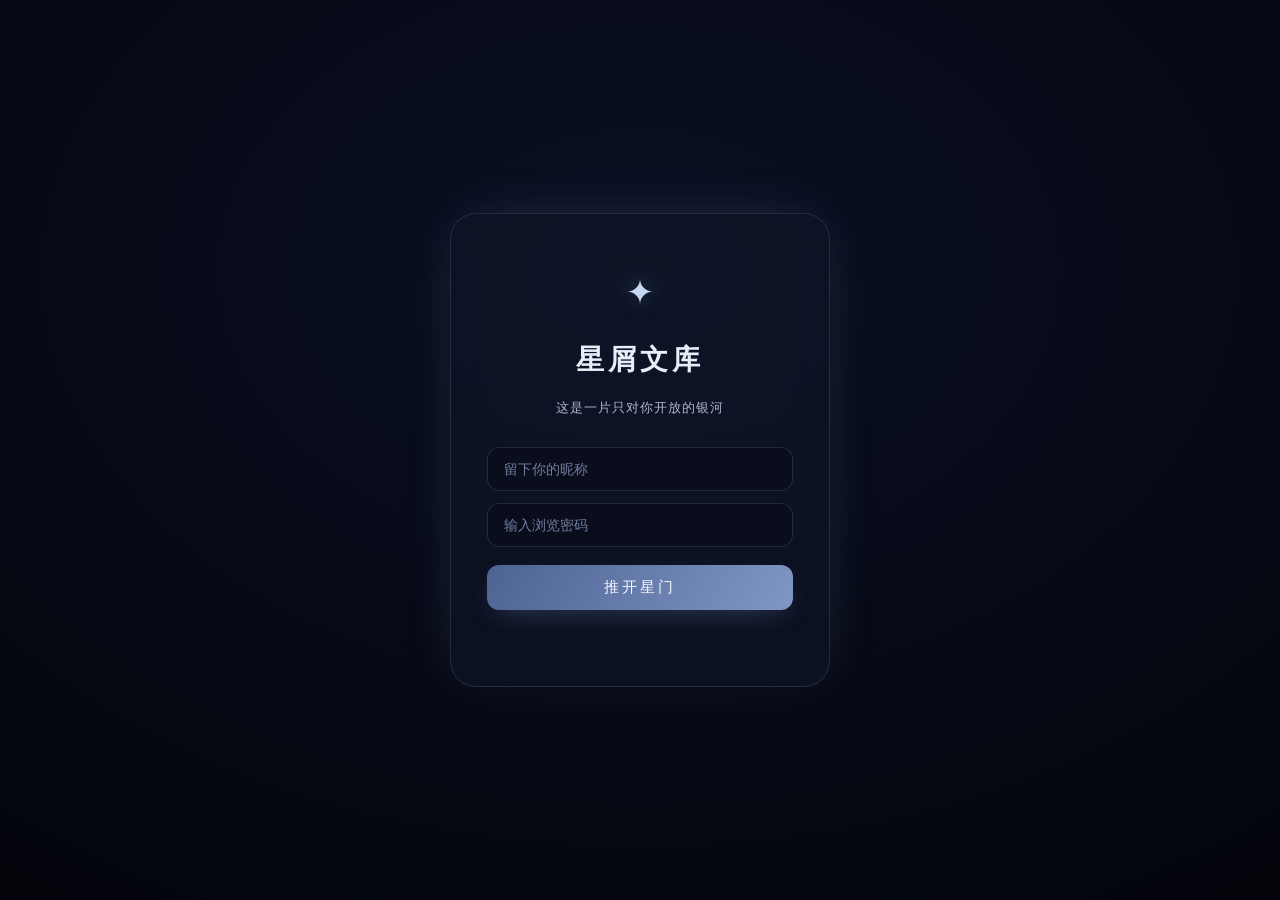
<file: index.html>
<!DOCTYPE html>
<html lang="zh-CN">
<head>
  <meta charset="UTF-8" />
  <meta name="viewport" content="width=device-width, initial-scale=1.0" />
  <title>星屑文库 · 你的同人文银河</title>
  <meta name="description" content="一个温柔的、属于你自己的同人文收藏地。" />
  <link rel="preconnect" href="https://fonts.googleapis.com" />
  <link rel="stylesheet" href="assets/style.css" />
</head>
<body>
  <!-- 星空背景 -->
  <canvas id="starfield"></canvas>
  <div class="nebula"></div>

  <!-- 密码门 -->
  <div id="gate" class="gate">
    <div class="gate-card">
      <div class="gate-mark">✦</div>
      <h1 class="gate-title">星屑文库</h1>
      <p class="gate-sub">这是一片只对你开放的银河</p>
      <form id="gate-form" autocomplete="off">
        <input id="nick" class="gate-input" type="text" placeholder="留下你的昵称" maxlength="20" />
        <input id="pwd" class="gate-input" type="password" placeholder="输入浏览密码" />
        <button id="gate-enter" class="gate-btn" type="submit">推开星门</button>
        <p id="gate-hint" class="gate-hint"></p>
      </form>
    </div>
  </div>

  <!-- 主界面 -->
  <div id="app" class="app hidden">
    <header class="topbar">
      <div class="brand" data-go="home">
        <span class="brand-mark">✦</span>
        <span class="brand-name">星屑文库</span>
      </div>
      <nav class="nav">
        <a data-go="home">全部</a>
        <a data-go="series">合集</a>
        <a data-go="add">添加文章</a>
      </nav>
      <div class="who">
        <span id="nick-display" class="nick"></span>
        <button id="logout" class="logout" title="退出">✕</button>
      </div>
    </header>

    <main id="view" class="view"></main>

    <footer class="foot">
      <span>星屑文库 · 由 <span id="owner-name"></span> 收藏于一片温柔的银河</span>
    </footer>
  </div>

  <script src="assets/starfield.js"></script>
  <script src="assets/app.js"></script>
</body>
</html>
</file>
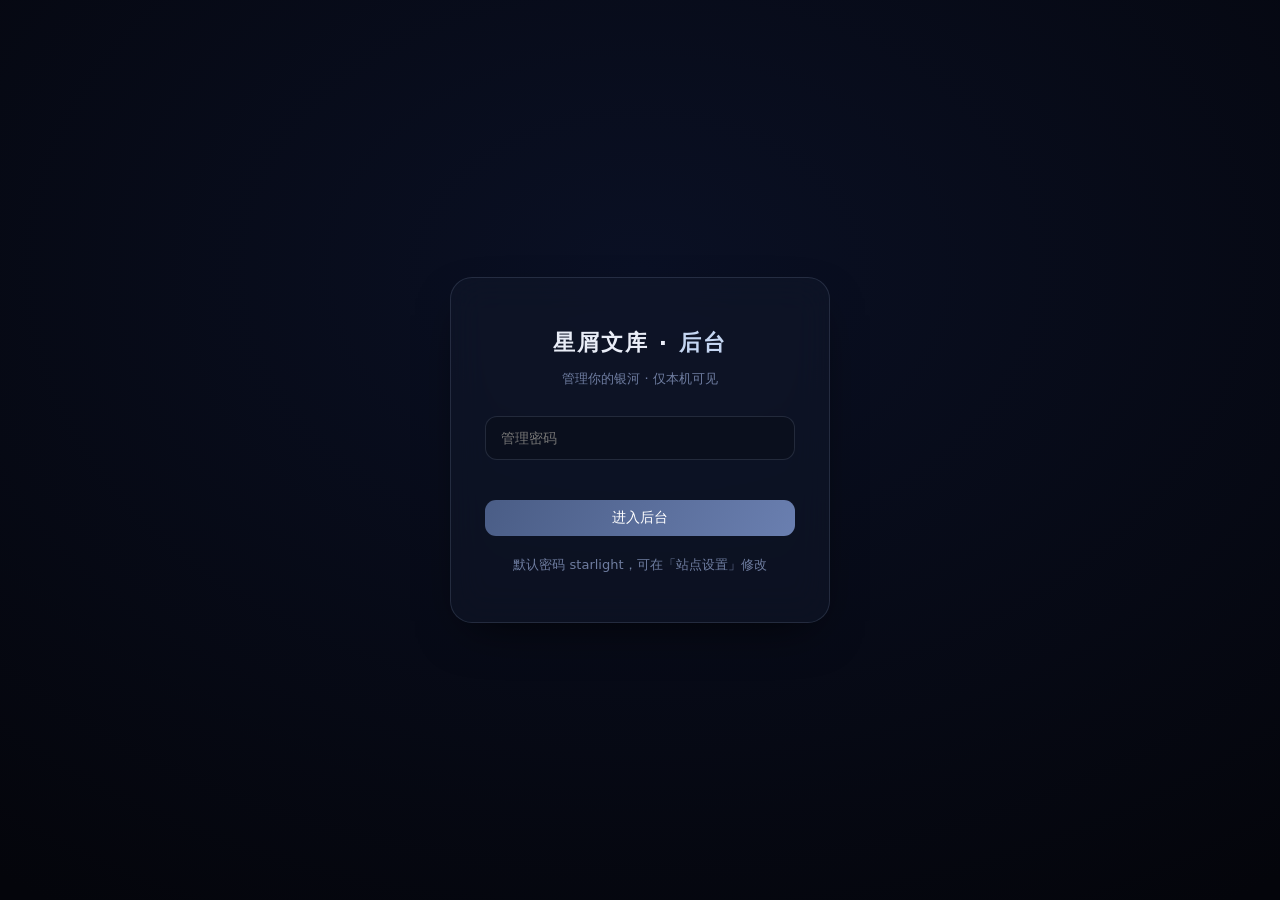
<file: admin.html>
<!DOCTYPE html>
<html lang="zh-CN">
<head>
<meta charset="UTF-8" />
<meta name="viewport" content="width=device-width, initial-scale=1.0" />
<title>星屑文库 · 管理后台</title>
<style>
:root{
  --bg:#05060c; --bg-soft:#0a0e1a; --ink:#e9edf7; --ink-soft:#aab6d2; --ink-faint:#6f7da0;
  --blue:#9fb4d8; --blue-bright:#c5d6f2; --blue-deep:#5d73a0;
  --line:rgba(159,180,216,.16); --glass:rgba(18,24,42,.55); --glass-2:rgba(28,36,60,.5);
  --glow:rgba(150,180,230,.35); --radius:16px; --shadow:0 18px 50px -20px rgba(0,0,0,.8);
  --ok:#7fd6a0; --warn:#e8c07d; --danger:#e88b8b;
  --font:"PingFang SC","Hiragino Sans GB","Microsoft YaHei",-apple-system,system-ui,sans-serif;
}
*{box-sizing:border-box;margin:0;padding:0}
html,body{height:100%}
body{
  font-family:var(--font);
  background:radial-gradient(120% 120% at 50% -10%,#0b1124 0%,var(--bg) 55%);
  color:var(--ink);min-height:100vh;line-height:1.7;-webkit-font-smoothing:antialiased;overflow-x:hidden;
}
.nebula{position:fixed;inset:0;z-index:0;pointer-events:none;
  background:
    radial-gradient(40% 50% at 20% 15%,rgba(99,130,200,.18),transparent 70%),
    radial-gradient(45% 45% at 85% 80%,rgba(140,120,200,.14),transparent 70%),
    radial-gradient(35% 40% at 60% 40%,rgba(90,160,200,.10),transparent 70%);
  filter:blur(8px)}
canvas#stars{position:fixed;inset:0;z-index:0;pointer-events:none}
.hidden{display:none!important}
button{font-family:inherit;cursor:pointer}
input,textarea,select{font-family:inherit}

/* ---------- 登录门 ---------- */
.gate{position:fixed;inset:0;z-index:50;display:flex;align-items:center;justify-content:center;
  background:radial-gradient(120% 120% at 50% 30%,#0a1024 0%,#04050b 70%);backdrop-filter:blur(4px)}
.gate-card{width:min(90vw,380px);text-align:center;padding:46px 34px;border-radius:22px;
  background:var(--glass);border:1px solid var(--line);box-shadow:var(--shadow);backdrop-filter:blur(18px)}
.gate-card h1{font-size:22px;font-weight:600;letter-spacing:2px;margin-bottom:6px}
.gate-card .sub{color:var(--ink-faint);font-size:13px;margin-bottom:26px}
.gate-card input{width:100%;padding:13px 15px;margin-bottom:14px;border-radius:12px;
  background:rgba(10,14,26,.6);border:1px solid var(--line);color:var(--ink);font-size:14px;outline:none;transition:.2s}
.gate-card input:focus{border-color:var(--blue-deep);box-shadow:0 0 0 3px rgba(93,115,160,.18)}
.hint{min-height:18px;font-size:12px;color:var(--warn);margin-bottom:8px}

/* ---------- 布局 ---------- */
.app{position:relative;z-index:2;display:grid;grid-template-columns:220px 1fr;min-height:100vh}
.side{padding:26px 18px;border-right:1px solid var(--line);background:rgba(8,11,20,.4);backdrop-filter:blur(10px);
  position:sticky;top:0;height:100vh;display:flex;flex-direction:column}
.brand{font-size:18px;font-weight:600;letter-spacing:2px;margin-bottom:4px}
.brand span{color:var(--blue-bright)}
.brand-sub{font-size:11px;color:var(--ink-faint);margin-bottom:28px;letter-spacing:1px}
.nav{display:flex;flex-direction:column;gap:4px;flex:1}
.nav a{display:flex;align-items:center;gap:10px;padding:11px 14px;border-radius:11px;color:var(--ink-soft);
  font-size:14px;text-decoration:none;transition:.18s;border:1px solid transparent}
.nav a .ic{width:18px;text-align:center;opacity:.85}
.nav a:hover{background:var(--glass-2);color:var(--ink)}
.nav a.active{background:linear-gradient(120deg,rgba(93,115,160,.28),rgba(93,115,160,.1));
  color:var(--blue-bright);border-color:var(--line)}
.side-foot{font-size:11px;color:var(--ink-faint);border-top:1px solid var(--line);padding-top:14px;margin-top:14px}
.side-foot button{width:100%;background:transparent;border:1px solid var(--line);color:var(--ink-soft);
  padding:9px;border-radius:10px;font-size:12px;transition:.18s;margin-top:8px}
.side-foot button:hover{border-color:var(--danger);color:var(--danger)}

.main{padding:34px 40px 60px;max-width:1100px}
.page-head{display:flex;align-items:flex-end;justify-content:space-between;gap:16px;margin-bottom:26px;flex-wrap:wrap}
.page-head h2{font-size:24px;font-weight:600;letter-spacing:1px}
.page-head p{color:var(--ink-faint);font-size:13px;margin-top:4px}

/* ---------- 按钮 ---------- */
.btn{padding:9px 18px;border-radius:11px;border:1px solid var(--line);background:var(--glass-2);
  color:var(--ink);font-size:13.5px;transition:.18s}
.btn:hover{border-color:var(--blue-deep);color:var(--blue-bright)}
.btn-primary{background:linear-gradient(120deg,#4a5d86,#6a7fb0);border:none;color:#fff;font-weight:500}
.btn-primary:hover{filter:brightness(1.12);color:#fff}
.btn-ghost{background:transparent}
.btn-danger{border-color:rgba(232,139,139,.4);color:var(--danger);background:transparent}
.btn-danger:hover{background:rgba(232,139,139,.12)}
.btn-sm{padding:6px 12px;font-size:12.5px;border-radius:9px}
.row{display:flex;gap:10px;flex-wrap:wrap;align-items:center}

/* ---------- 卡片/统计 ---------- */
.cards{display:grid;grid-template-columns:repeat(auto-fit,minmax(180px,1fr));gap:16px;margin-bottom:30px}
.card{padding:22px;border-radius:var(--radius);background:var(--glass);border:1px solid var(--line);
  box-shadow:var(--shadow);backdrop-filter:blur(12px)}
.card .k{font-size:12px;color:var(--ink-faint);letter-spacing:1px}
.card .v{font-size:32px;font-weight:600;margin-top:6px;color:var(--blue-bright)}
.card .d{font-size:12px;color:var(--ink-soft);margin-top:4px}

.panel{padding:24px;border-radius:var(--radius);background:var(--glass);border:1px solid var(--line);
  box-shadow:var(--shadow);backdrop-filter:blur(12px);margin-bottom:22px}
.panel h3{font-size:16px;font-weight:600;margin-bottom:14px;letter-spacing:.5px}
.panel .note{font-size:12.5px;color:var(--ink-faint);line-height:1.7}

.tip{padding:12px 16px;border-radius:12px;font-size:13px;line-height:1.7;
  background:rgba(232,192,125,.08);border:1px solid rgba(232,192,125,.28);color:var(--warn);margin-bottom:18px}
.tip.ok{background:rgba(127,214,160,.08);border-color:rgba(127,214,160,.28);color:var(--ok)}

/* ---------- 表格 ---------- */
.table{width:100%;border-collapse:collapse;font-size:13.5px}
.table th{text-align:left;color:var(--ink-faint);font-weight:500;font-size:12px;letter-spacing:1px;
  padding:10px 12px;border-bottom:1px solid var(--line)}
.table td{padding:12px;border-bottom:1px solid rgba(159,180,216,.08);vertical-align:middle}
.table tr:hover td{background:rgba(159,180,216,.04)}
.tag{display:inline-block;padding:2px 9px;border-radius:20px;font-size:11px;background:rgba(93,115,160,.2);
  color:var(--blue);margin:2px 3px 2px 0}
.pill{display:inline-block;padding:3px 10px;border-radius:20px;font-size:11px;border:1px solid var(--line);color:var(--ink-soft)}
.muted{color:var(--ink-faint)}
.empty{text-align:center;color:var(--ink-faint);padding:40px;font-size:14px}

/* ---------- 表单 ---------- */
.field{margin-bottom:16px}
.field label{display:block;font-size:12.5px;color:var(--ink-soft);margin-bottom:6px;letter-spacing:.5px}
.field input,.field textarea,.field select{width:100%;padding:11px 13px;border-radius:11px;
  background:rgba(10,14,26,.6);border:1px solid var(--line);color:var(--ink);font-size:14px;outline:none;transition:.2s}
.field input:focus,.field textarea:focus,.field select:focus{border-color:var(--blue-deep);box-shadow:0 0 0 3px rgba(93,115,160,.18)}
.field textarea{min-height:120px;resize:vertical;line-height:1.7}
.grid2{display:grid;grid-template-columns:1fr 1fr;gap:14px}
@media(max-width:720px){.grid2{grid-template-columns:1fr}.app{grid-template-columns:1fr}.side{position:relative;height:auto;flex-direction:row;flex-wrap:wrap}.nav{flex-direction:row;flex-wrap:wrap}.main{padding:24px 18px}}

/* ---------- 弹窗 ---------- */
.modal{position:fixed;inset:0;z-index:60;display:flex;align-items:flex-start;justify-content:center;
  padding:40px 20px;background:rgba(4,5,11,.6);backdrop-filter:blur(6px);overflow:auto}
.modal-card{width:min(94vw,640px);border-radius:20px;background:var(--bg-soft);border:1px solid var(--line);
  box-shadow:var(--shadow);padding:28px 30px}
.modal-card h3{font-size:18px;font-weight:600;margin-bottom:20px}
.modal-foot{display:flex;justify-content:flex-end;gap:10px;margin-top:8px}

/* ---------- toast ---------- */
#toast{position:fixed;left:50%;bottom:36px;transform:translateX(-50%) translateY(20px);z-index:99;
  background:rgba(20,26,44,.95);border:1px solid var(--line);color:var(--ink);padding:12px 22px;border-radius:12px;
  font-size:13.5px;opacity:0;transition:.3s;box-shadow:var(--shadow);pointer-events:none}
#toast.show{opacity:1;transform:translateX(-50%) translateY(0)}
</style>
</head>
<body>
<div class="nebula"></div>
<canvas id="stars"></canvas>

<!-- 登录门 -->
<div class="gate" id="gate">
  <div class="gate-card">
    <h1>星屑文库 · <span style="color:var(--blue-bright)">后台</span></h1>
    <div class="sub">管理你的银河 · 仅本机可见</div>
    <form id="gate-form">
      <input type="password" id="pwd" placeholder="管理密码" autocomplete="current-password" />
      <div class="hint" id="gate-hint"></div>
      <button class="btn btn-primary" type="submit" style="width:100%">进入后台</button>
    </form>
    <div class="sub" style="margin-top:18px;margin-bottom:0">默认密码 starlight，可在「站点设置」修改</div>
  </div>
</div>

<!-- 主体 -->
<div class="app hidden" id="app">
  <aside class="side">
    <div class="brand">星屑<span>文库</span></div>
    <div class="brand-sub">ADMIN CONSOLE</div>
    <nav class="nav" id="nav">
      <a href="#" data-tab="dash" class="active"><span class="ic">✦</span> 概览</a>
      <a href="#" data-tab="articles"><span class="ic">✍</span> 文章管理</a>
      <a href="#" data-tab="series"><span class="ic">❖</span> 合集管理</a>
      <a href="#" data-tab="visits"><span class="ic">◐</span> 访问记录</a>
      <a href="#" data-tab="settings"><span class="ic">⚙</span> 站点设置</a>
      <a href="#" data-tab="data"><span class="ic">⇅</span> 数据导入导出</a>
    </nav>
    <div class="side-foot">
      数据存于本机浏览器<br/>不上传任何服务器
      <button id="logout">退出登录</button>
    </div>
  </aside>

  <main class="main" id="main"></main>
</div>

<div id="toast"></div>

<script>
/* ============ 工具 ============ */
const $=(s,r=document)=>r.querySelector(s);
const $$=(s,r=document)=>[...r.querySelectorAll(s)];
const LS_KEY="starlit_admin_data";
const LS_VISIT="starlit_admin_visits";
let DATA=null;

/* 远程后端地址（EdgeOne Pages）。
   - 若把 admin.html 一起部署到站点，同域，留空即可（相对路径 /visit）。
   - 若在本机双击打开 admin.html，请填线上域名，例如 https://your-site.edgeone.app */
const REMOTE={ API_BASE:"" };

async function sha256(s){
  const b=await crypto.subtle.digest("SHA-256",new TextEncoder().encode(s));
  return [...new Uint8Array(b)].map(x=>x.toString(16).padStart(2,"0")).join("");
}
function toast(m){const t=$("#toast");t.textContent=m;t.classList.add("show");clearTimeout(t._t);t._t=setTimeout(()=>t.classList.remove("show"),2200)}
function esc(s){return (s||"").replace(/[&<>"']/g,c=>({"&":"&amp;","<":"&lt;",">":"&gt;",'"':"&quot;","'":"&#39;"}[c]))}
function uid(p){return p+"_"+Date.now().toString(36)+Math.random().toString(36).slice(2,5)}
function today(){return new Date().toISOString().slice(0,10)}
function fmtContent(raw){
  if(/<p[\s>]/i.test(raw))return raw;
  return raw.split(/\n{1,}/).map(s=>s.trim()).filter(Boolean).map(p=>`<p>${esc(p).replace(/\n/g,"<br>")}</p>`).join("");
}

/* ============ 默认数据 ============ */
function defaultData(){
  return {
    site:{title:"星屑文库",subtitle:"把温柔的故事，收进一片只属于你的银河",owner:"夜航",
      requirePassword:true,passwordHint:"这是我们之间的小暗号",
      passwordHash:"1da0672bd372f181d79fd5391aaeda10d256ebfd95ddb09ab9b51e52affbdbfc"},
    series:[],articles:[]
  };
}
function load(){
  try{DATA=JSON.parse(localStorage.getItem(LS_KEY))||defaultData()}catch{DATA=defaultData()}
  if(!DATA.site)DATA.site=defaultData().site;
  DATA.series=DATA.series||[];DATA.articles=DATA.articles||[];
}
function save(){localStorage.setItem(LS_KEY,JSON.stringify(DATA))}

/* 访问记录（本机模拟；真实记录需接后端） */
function loadVisits(){try{return JSON.parse(localStorage.getItem(LS_VISIT))||seedVisits()}catch{return seedVisits()}}
function seedVisits(){
  const nicks=["夜航","星尘","无名读者","阿昭","凛","慢船","拾星人"];
  const arr=[];const now=Date.now();
  for(let i=0;i<14;i++){
    arr.push({t:new Date(now-i*3600*1000*Math.ceil(Math.random()*7)).toISOString(),
      nick:nicks[Math.floor(Math.random()*nicks.length)],
      ok:Math.random()>0.15,ua:Math.random()>.5?"手机":"电脑"});
  }
  localStorage.setItem(LS_VISIT,JSON.stringify(arr));return arr;
}

/* ============ 登录 ============ */
function setupGate(){
  if(sessionStorage.getItem("admin_gate")==="open"){openApp();return}
  $("#gate-form").addEventListener("submit",async e=>{
    e.preventDefault();
    const pwd=$("#pwd").value;
    if(!pwd){$("#gate-hint").textContent="请输入密码";return}
    const ok=(await sha256(pwd))===DATA.site.passwordHash;
    if(!ok){$("#gate-hint").textContent="密码不对，默认是 starlight";return}
    sessionStorage.setItem("admin_gate","open");openApp();
  });
}
function openApp(){$("#gate").classList.add("hidden");$("#app").classList.remove("hidden");render("dash")}
$("#logout").addEventListener("click",()=>{sessionStorage.removeItem("admin_gate");location.reload()});

/* ============ 路由 ============ */
$("#nav").addEventListener("click",e=>{
  const a=e.target.closest("a");if(!a)return;e.preventDefault();
  $$("#nav a").forEach(x=>x.classList.toggle("active",x===a));
  render(a.dataset.tab);
});
function render(tab){
  const m=$("#main");
  if(tab==="dash")m.innerHTML=viewDash();
  else if(tab==="articles"){m.innerHTML=viewArticles();bindArticles()}
  else if(tab==="series"){m.innerHTML=viewSeries();bindSeries()}
  else if(tab==="visits"){m.innerHTML=viewVisits();fillVisits()}
  else if(tab==="settings"){m.innerHTML=viewSettings();bindSettings()}
  else if(tab==="data"){m.innerHTML=viewData();bindData()}
  m.scrollTop=0;
}

/* ============ 概览 ============ */
function viewDash(){
  const v=loadVisits();
  const todayV=v.filter(x=>x.t.slice(0,10)===today()).length;
  return `
  <div class="page-head"><div><h2>概览</h2><p>你的银河现状 · ${esc(DATA.site.title)}</p></div></div>
  <div class="cards">
    <div class="card"><div class="k">文章总数</div><div class="v">${DATA.articles.length}</div><div class="d">篇收藏</div></div>
    <div class="card"><div class="k">合集数</div><div class="v">${DATA.series.length}</div><div class="d">个系列</div></div>
    <div class="card"><div class="k">今日访问</div><div class="v">${todayV}</div><div class="d">次（本机模拟）</div></div>
    <div class="card"><div class="k">密码保护</div><div class="v" style="font-size:22px">${DATA.site.requirePassword?"已开":"关闭"}</div><div class="d">前端校验</div></div>
  </div>
  <div class="panel">
    <h3>快速开始</h3>
    <p class="note">
      1. 在「文章管理」新增 / 编辑文章，在「合集管理」组织系列。<br/>
      2. 改完后到「数据导入导出」→ <b>导出 articles.json</b>，覆盖仓库里的 <code>data/articles.json</code> 再推送，站点即更新。<br/>
      3. 已按 <b>EdgeOne Pages</b> 备好后端（<code>functions/</code> 目录）：部署后即可<b>网页直接保存</b>、看<b>真实访问记录</b>，且大陆可稳定访问、不被墙。
    </p>
  </div>`;
}

/* ============ 文章管理 ============ */
function seriesName(id){const s=DATA.series.find(x=>x.id===id);return s?s.name:""}
function viewArticles(){
  const rows=DATA.articles.map(a=>`
    <tr>
      <td><div style="color:var(--blue-bright)">${esc(a.title)}</div>
          <div class="muted" style="font-size:11px">${a.updatedAt||""}</div></td>
      <td>${a.seriesId?`<span class="pill">${esc(seriesName(a.seriesId))} · ${a.order||0}</span>`:'<span class="muted">单篇</span>'}</td>
      <td>${esc(a.fandom||"")}<div class="muted" style="font-size:11px">${esc(a.cp||"")}</div></td>
      <td>${(a.tags||[]).map(t=>`<span class="tag">${esc(t)}</span>`).join("")||'<span class="muted">—</span>'}</td>
      <td style="white-space:nowrap">
        <button class="btn btn-sm btn-ghost" data-edit="${a.id}">编辑</button>
        <button class="btn btn-sm btn-danger" data-del="${a.id}">删</button>
      </td>
    </tr>`).join("");
  return `
  <div class="page-head"><div><h2>文章管理</h2><p>共 ${DATA.articles.length} 篇</p></div>
    <button class="btn btn-primary" id="add-art">+ 新增文章</button></div>
  <div class="panel" style="padding:8px 8px 0">
    <table class="table">
      <thead><tr><th>标题</th><th>合集</th><th>作品 / CP</th><th>标签</th><th>操作</th></tr></thead>
      <tbody>${rows||`<tr><td colspan="5"><div class="empty">还没有文章，点右上角「新增文章」开始 ✦</div></td></tr>`}</tbody>
    </table>
  </div>`;
}
function bindArticles(){
  $("#add-art").addEventListener("click",()=>articleModal(null));
  $$("[data-edit]").forEach(b=>b.addEventListener("click",()=>articleModal(b.dataset.edit)));
  $$("[data-del]").forEach(b=>b.addEventListener("click",()=>{
    const a=DATA.articles.find(x=>x.id===b.dataset.del);
    if(confirm(`确定删除《${a.title}》？此操作不可撤销`)){
      DATA.articles=DATA.articles.filter(x=>x.id!==b.dataset.del);save();render("articles");toast("已删除")}
  }));
}
function articleModal(id){
  const a=id?DATA.articles.find(x=>x.id===id):{tags:[],source:{}};
  const seriesOpts=`<option value="">（不属于合集 · 单篇）</option>`+
    DATA.series.map(s=>`<option value="${s.id}" ${a.seriesId===s.id?"selected":""}>${esc(s.name)}</option>`).join("");
  openModal(`${id?"编辑文章":"新增文章"}`,`
    <div class="field"><label>标题</label><input id="m-title" value="${esc(a.title||"")}" placeholder="第一章 · ……"/></div>
    <div class="grid2">
      <div class="field"><label>所属合集</label><select id="m-series">${seriesOpts}</select></div>
      <div class="field"><label>合集内序号</label><input id="m-order" type="number" value="${a.order||0}"/></div>
    </div>
    <div class="grid2">
      <div class="field"><label>作品 / 世界观</label><input id="m-fandom" value="${esc(a.fandom||"")}" placeholder="原创宇宙"/></div>
      <div class="field"><label>CP</label><input id="m-cp" value="${esc(a.cp||"")}" placeholder="凛 × 昭"/></div>
    </div>
    <div class="field"><label>标签（逗号分隔）</label><input id="m-tags" value="${esc((a.tags||[]).join(", "))}" placeholder="温柔, 治愈, 慢热"/></div>
    <div class="field"><label>作者有话说</label><textarea id="m-note" style="min-height:70px">${esc(a.authorNote||"")}</textarea></div>
    <div class="grid2">
      <div class="field"><label>封面符号</label><input id="m-cover" value="${esc(a.cover||"✦")}" maxlength="2"/></div>
      <div class="field"><label>原文链接（可选）</label><input id="m-url" value="${esc(a.source&&a.source.url||"")}" placeholder="https://weibo.com/…"/></div>
    </div>
    <div class="field"><label>正文（可粘贴纯文本或 HTML）</label><textarea id="m-content" placeholder="在这里写 / 粘贴正文…">${esc(stripP(a.content||""))}</textarea></div>
  `,()=>{
    const title=$("#m-title").value.trim();
    const raw=$("#m-content").value.trim();
    if(!title||!raw){toast("标题和正文都不能空");return false}
    const obj={
      id:id||uid("a"),title,
      seriesId:$("#m-series").value||null,
      order:parseInt($("#m-order").value||"0",10),
      fandom:$("#m-fandom").value.trim(),cp:$("#m-cp").value.trim(),
      tags:$("#m-tags").value.split(/[,，]/).map(t=>t.trim()).filter(Boolean),
      authorNote:$("#m-note").value.trim(),
      cover:$("#m-cover").value.trim()||"✦",
      source:{type:(a.source&&a.source.type)||"manual",url:$("#m-url").value.trim()},
      updatedAt:today(),content:fmtContent(raw)
    };
    if(id){const i=DATA.articles.findIndex(x=>x.id===id);DATA.articles[i]=obj}
    else DATA.articles.push(obj);
    save();render("articles");toast(id?"已保存":"已新增");return true;
  });
}
function stripP(html){return (html||"").replace(/<\/p>\s*<p>/gi,"\n").replace(/<\/?p>/gi,"").replace(/<br\s*\/?>/gi,"\n").replace(/<[^>]+>/g,"")}

/* ============ 合集管理 ============ */
function viewSeries(){
  const rows=DATA.series.map(s=>{
    const cnt=DATA.articles.filter(a=>a.seriesId===s.id).length;
    return `<tr>
      <td><div style="color:var(--blue-bright)">${esc(s.name)}</div><div class="muted" style="font-size:11px">${esc(s.desc||"")}</div></td>
      <td>${esc(s.fandom||"")}</td><td>${esc(s.cp||"")}</td>
      <td><span class="pill">${cnt} 篇</span></td>
      <td style="white-space:nowrap">
        <button class="btn btn-sm btn-ghost" data-sedit="${s.id}">编辑</button>
        <button class="btn btn-sm btn-danger" data-sdel="${s.id}">删</button></td>
    </tr>`}).join("");
  return `
  <div class="page-head"><div><h2>合集管理</h2><p>共 ${DATA.series.length} 个系列</p></div>
    <button class="btn btn-primary" id="add-series">+ 新增合集</button></div>
  <div class="panel" style="padding:8px 8px 0">
    <table class="table">
      <thead><tr><th>合集</th><th>作品</th><th>CP</th><th>文章数</th><th>操作</th></tr></thead>
      <tbody>${rows||`<tr><td colspan="5"><div class="empty">还没有合集 ❖</div></td></tr>`}</tbody>
    </table>
  </div>`;
}
function bindSeries(){
  $("#add-series").addEventListener("click",()=>seriesModal(null));
  $$("[data-sedit]").forEach(b=>b.addEventListener("click",()=>seriesModal(b.dataset.sedit)));
  $$("[data-sdel]").forEach(b=>b.addEventListener("click",()=>{
    const s=DATA.series.find(x=>x.id===b.dataset.sdel);
    const cnt=DATA.articles.filter(a=>a.seriesId===s.id).length;
    if(confirm(`删除合集《${s.name}》？其下 ${cnt} 篇文章将变为单篇（不会删除文章）`)){
      DATA.articles.forEach(a=>{if(a.seriesId===s.id)a.seriesId=null});
      DATA.series=DATA.series.filter(x=>x.id!==b.dataset.sdel);save();render("series");toast("已删除合集")}
  }));
}
function seriesModal(id){
  const s=id?DATA.series.find(x=>x.id===id):{};
  openModal(id?"编辑合集":"新增合集",`
    <div class="field"><label>合集名称</label><input id="s-name" value="${esc(s.name||"")}" placeholder="银河彼端"/></div>
    <div class="grid2">
      <div class="field"><label>作品 / 世界观</label><input id="s-fandom" value="${esc(s.fandom||"")}"/></div>
      <div class="field"><label>CP</label><input id="s-cp" value="${esc(s.cp||"")}"/></div>
    </div>
    <div class="field"><label>简介</label><textarea id="s-desc" style="min-height:70px">${esc(s.desc||"")}</textarea></div>
  `,()=>{
    const name=$("#s-name").value.trim();
    if(!name){toast("合集名称不能空");return false}
    const obj={id:id||uid("s"),name,fandom:$("#s-fandom").value.trim(),cp:$("#s-cp").value.trim(),desc:$("#s-desc").value.trim()};
    if(id){const i=DATA.series.findIndex(x=>x.id===id);DATA.series[i]=obj}else DATA.series.push(obj);
    save();render("series");toast(id?"已保存":"已新增");return true;
  });
}

/* ============ 访问记录 ============ */
function viewVisits(){
  return `
  <div class="page-head"><div><h2>访问记录</h2><p>你的文库被访问的真实情况</p></div>
    <button class="btn btn-ghost btn-sm" onclick="render('visits')">刷新</button></div>
  <div id="visit-body"><div class="tip">正在读取访问数据…</div></div>`;
}

/* 优先从 EdgeOne Pages 的 /visit 接口拉真实数据，失败则回退本机模拟 */
async function fillVisits(){
  const box=$("#visit-body");
  try{
    const r=await fetch(REMOTE.API_BASE+"/visit",{cache:"no-store"});
    const d=await r.json();
    if(d && d.ok){ box.innerHTML=renderRealVisits(d); return; }
    throw new Error(d && d.reason ? d.reason : "后端未返回有效数据");
  }catch(e){
    box.innerHTML=renderMockVisits(e.message||"连接后端失败");
  }
}

function renderRealVisits(d){
  const week=d.week||[];
  const max=Math.max(1,...week.map(x=>x.count));
  const bars=week.map(x=>`
    <div style="display:flex;flex-direction:column;align-items:center;gap:6px;flex:1">
      <div style="font-size:12px;color:var(--muted)">${x.count}</div>
      <div style="width:60%;height:${Math.round(x.count/max*90)+6}px;background:linear-gradient(180deg,var(--blue-bright),rgba(108,166,255,.25));border-radius:4px 4px 0 0"></div>
      <div style="font-size:11px;color:var(--muted)">${x.date.slice(5)}</div>
    </div>`).join("");
  const idTitle=(id)=>{const a=(DATA.articles||[]).find(x=>x.id===id);return a?a.title:id;};
  const tops=(d.topArticles||[]).map((x,i)=>`<tr>
    <td style="color:var(--muted)">${i+1}</td>
    <td style="color:var(--blue-bright)">${esc(idTitle(x.id))}</td>
    <td>${x.count}</td></tr>`).join("")||`<tr><td colspan="3" class="muted">暂无文章阅读记录</td></tr>`;
  return `
  <div class="tip" style="border-color:rgba(127,214,160,.4);color:var(--ok)">✓ 已连接后端，以下为真实访问数据（KV 存储）。</div>
  <div class="cards">
    <div class="card"><div class="k">累计访问</div><div class="v">${d.total||0}</div><div class="d">次</div></div>
    <div class="card"><div class="k">今日访问</div><div class="v">${d.today||0}</div><div class="d">次（中国时区）</div></div>
    <div class="card"><div class="k">热门文章</div><div class="v">${(d.topArticles||[]).length}</div><div class="d">篇有阅读</div></div>
  </div>
  <div class="panel"><h3>近 7 天访问趋势</h3>
    <div style="display:flex;align-items:flex-end;gap:8px;height:140px;padding:10px 4px">${bars}</div>
  </div>
  <div class="panel" style="padding:8px 8px 0"><h3 style="padding:8px 8px 0">热门文章 TOP 10</h3>
    <table class="table"><thead><tr><th>#</th><th>标题</th><th>阅读数</th></tr></thead><tbody>${tops}</tbody></table>
  </div>`;
}

function renderMockVisits(reason){
  const v=loadVisits().slice().sort((a,b)=>b.t.localeCompare(a.t));
  const rows=v.map(x=>`<tr>
    <td>${new Date(x.t).toLocaleString("zh-CN")}</td>
    <td style="color:var(--blue-bright)">${esc(x.nick)}</td>
    <td>${x.ok?'<span class="pill" style="color:var(--ok);border-color:rgba(127,214,160,.4)">通过</span>':'<span class="pill" style="color:var(--danger);border-color:rgba(232,139,139,.4)">密码错</span>'}</td>
    <td><span class="muted">${x.ua}</span></td>
  </tr>`).join("");
  return `
  <div class="tip">⚠️ 未连上后端（${esc(reason)}），下面是<b>本机模拟数据</b>。<br/>
    部署到 EdgeOne Pages 并绑定 KV 后，这里会自动显示真实访问统计。若在本机打开本页，请把上方代码里的 <code>REMOTE.API_BASE</code> 填成你的线上域名。</div>
  <div class="panel" style="padding:8px 8px 0">
    <table class="table">
      <thead><tr><th>时间</th><th>昵称</th><th>结果</th><th>设备</th></tr></thead>
      <tbody>${rows}</tbody>
    </table>
  </div>`;
}

/* ============ 站点设置 ============ */
function viewSettings(){
  const s=DATA.site;
  return `
  <div class="page-head"><div><h2>站点设置</h2><p>标题、暗号、访问密码</p></div></div>
  <div class="panel">
    <div class="field"><label>站点标题</label><input id="st-title" value="${esc(s.title||"")}"/></div>
    <div class="field"><label>副标题</label><input id="st-sub" value="${esc(s.subtitle||"")}"/></div>
    <div class="grid2">
      <div class="field"><label>主人昵称</label><input id="st-owner" value="${esc(s.owner||"")}"/></div>
      <div class="field"><label>密码提示语</label><input id="st-hint" value="${esc(s.passwordHint||"")}"/></div>
    </div>
    <div class="field"><label style="display:flex;gap:8px;align-items:center">
      <input type="checkbox" id="st-req" style="width:auto" ${s.requirePassword?"checked":""}/> 开启访问密码</label></div>
    <button class="btn btn-primary" id="st-save">保存设置</button>
  </div>
  <div class="panel">
    <h3>修改访问密码</h3>
    <p class="note" style="margin-bottom:14px">输入新密码后自动计算 SHA-256 存入。前端校验适合熟人分享；真正防暴力需接后端。</p>
    <div class="grid2">
      <div class="field"><label>新密码</label><input type="text" id="st-pwd" placeholder="留空则不修改"/></div>
      <div class="field"><label>当前哈希</label><input value="${esc(s.passwordHash||"")}" readonly style="font-size:11px;color:var(--ink-faint)"/></div>
    </div>
    <button class="btn" id="st-pwd-save">更新密码</button>
  </div>`;
}
function bindSettings(){
  $("#st-save").addEventListener("click",()=>{
    DATA.site.title=$("#st-title").value.trim();
    DATA.site.subtitle=$("#st-sub").value.trim();
    DATA.site.owner=$("#st-owner").value.trim();
    DATA.site.passwordHint=$("#st-hint").value.trim();
    DATA.site.requirePassword=$("#st-req").checked;
    save();toast("设置已保存");
  });
  $("#st-pwd-save").addEventListener("click",async()=>{
    const p=$("#st-pwd").value;if(!p){toast("请输入新密码");return}
    DATA.site.passwordHash=await sha256(p);save();render("settings");toast("密码已更新");
  });
}

/* ============ 数据导入导出 ============ */
function viewData(){
  return `
  <div class="page-head"><div><h2>数据导入导出</h2><p>与仓库的 data/articles.json 对接</p></div></div>
  <div class="tip ok">✓ 这里生成的 articles.json 与站点完全兼容：导出后覆盖仓库 <code>data/articles.json</code> 再推送即可上线。</div>
  <div class="panel">
    <h3>导出</h3>
    <p class="note" style="margin-bottom:14px">把当前后台的全部数据（站点设置 + 合集 + 文章）导出为标准 articles.json。</p>
    <div class="row">
      <button class="btn btn-primary" id="d-export">⬇ 下载 articles.json</button>
      <button class="btn" id="d-copy">复制 JSON</button>
    </div>
  </div>
  <div class="panel">
    <h3>导入</h3>
    <p class="note" style="margin-bottom:14px">从现有 articles.json 载入（会<b>覆盖</b>当前后台数据）。可上传文件，或从线上站点抓取。</p>
    <div class="row" style="margin-bottom:14px">
      <input type="file" id="d-file" accept=".json,application/json" style="font-size:12px"/>
    </div>
    <div class="field"><label>或从 URL 抓取（如 https://你的名.github.io/starlit-fanfic/data/articles.json）</label>
      <div class="row"><input id="d-url" placeholder="https://…/data/articles.json" style="flex:1"/>
      <button class="btn" id="d-url-btn">抓取导入</button></div>
    </div>
    <div class="field"><label>或直接粘贴 JSON</label><textarea id="d-paste" placeholder='{"site":…,"series":[…],"articles":[…]}'></textarea>
      <div class="row" style="margin-top:10px"><button class="btn" id="d-paste-btn">从粘贴导入</button></div>
    </div>
  </div>`;
}
function bindData(){
  $("#d-export").addEventListener("click",()=>{
    const out={site:DATA.site,series:DATA.series,articles:DATA.articles};
    const blob=new Blob([JSON.stringify(out,null,2)],{type:"application/json"});
    const url=URL.createObjectURL(blob);const a=document.createElement("a");
    a.href=url;a.download="articles.json";a.click();URL.revokeObjectURL(url);toast("已下载 articles.json");
  });
  $("#d-copy").addEventListener("click",async()=>{
    await navigator.clipboard.writeText(JSON.stringify({site:DATA.site,series:DATA.series,articles:DATA.articles},null,2));
    toast("已复制到剪贴板");
  });
  $("#d-file").addEventListener("change",e=>{
    const f=e.target.files[0];if(!f)return;const r=new FileReader();
    r.onload=()=>importJSON(r.result);r.readAsText(f);
  });
  $("#d-url-btn").addEventListener("click",async()=>{
    const u=$("#d-url").value.trim();if(!u){toast("请填写 URL");return}
    try{const r=await fetch(u,{cache:"no-store"});importJSON(await r.text())}
    catch{toast("抓取失败，可能是跨域或网络问题")}
  });
  $("#d-paste-btn").addEventListener("click",()=>importJSON($("#d-paste").value));
}
function importJSON(txt){
  try{
    const o=JSON.parse(txt);
    if(!o.articles)throw 0;
    DATA={site:o.site||defaultData().site,series:o.series||[],articles:o.articles||[]};
    save();toast(`已导入 ${DATA.articles.length} 篇文章`);render("dash");
    $$("#nav a").forEach(x=>x.classList.toggle("active",x.dataset.tab==="dash"));
  }catch{toast("JSON 格式不对，导入失败")}
}

/* ============ 弹窗 ============ */
function openModal(title,body,onOk){
  const el=document.createElement("div");el.className="modal";
  el.innerHTML=`<div class="modal-card"><h3>${title}</h3>${body}
    <div class="modal-foot"><button class="btn btn-ghost" data-cancel>取消</button>
    <button class="btn btn-primary" data-ok>保存</button></div></div>`;
  document.body.appendChild(el);
  const close=()=>el.remove();
  el.addEventListener("click",e=>{if(e.target===el)close()});
  el.querySelector("[data-cancel]").addEventListener("click",close);
  el.querySelector("[data-ok]").addEventListener("click",()=>{if(onOk()!==false)close()});
}

/* ============ 星空背景 ============ */
(function stars(){
  const c=$("#stars"),x=c.getContext("2d");let w,h,st=[];
  function rs(){w=c.width=innerWidth;h=c.height=innerHeight;
    st=Array.from({length:Math.min(140,w/10|0)},()=>({x:Math.random()*w,y:Math.random()*h,r:Math.random()*1.3+.2,a:Math.random(),s:Math.random()*.02+.005}))}
  function draw(){x.clearRect(0,0,w,h);for(const p of st){p.a+=p.s;if(p.a>1||p.a<0)p.s*=-1;
    x.beginPath();x.arc(p.x,p.y,p.r,0,7);x.fillStyle=`rgba(200,215,245,${Math.abs(p.a)*.8})`;x.fill()}requestAnimationFrame(draw)}
  rs();draw();addEventListener("resize",rs);
})();

/* ============ 启动 ============ */
load();setupGate();
</script>
</body>
</html>
</file>
<file: assets/style.css>
:root {
  --bg: #05060c;
  --bg-soft: #0a0e1a;
  --ink: #e9edf7;
  --ink-soft: #aab6d2;
  --ink-faint: #6f7da0;
  --blue: #9fb4d8;
  --blue-bright: #c5d6f2;
  --blue-deep: #5d73a0;
  --line: rgba(159, 180, 216, 0.16);
  --glass: rgba(18, 24, 42, 0.55);
  --glass-2: rgba(28, 36, 60, 0.5);
  --glow: rgba(150, 180, 230, 0.35);
  --radius: 18px;
  --shadow: 0 18px 50px -20px rgba(0, 0, 0, 0.8);
  --font: "PingFang SC", "Hiragino Sans GB", "Microsoft YaHei", -apple-system, system-ui, sans-serif;
}

* { box-sizing: border-box; margin: 0; padding: 0; }

html, body { height: 100%; }

body {
  font-family: var(--font);
  background: radial-gradient(120% 120% at 50% -10%, #0b1124 0%, var(--bg) 55%);
  color: var(--ink);
  min-height: 100vh;
  overflow-x: hidden;
  line-height: 1.8;
  -webkit-font-smoothing: antialiased;
}

/* ---------- 星空 ---------- */
#starfield {
  position: fixed; inset: 0;
  width: 100%; height: 100%;
  z-index: 0; pointer-events: none;
}
.nebula {
  position: fixed; inset: 0; z-index: 0; pointer-events: none;
  background:
    radial-gradient(40% 50% at 20% 15%, rgba(99, 130, 200, 0.18), transparent 70%),
    radial-gradient(45% 45% at 85% 80%, rgba(140, 120, 200, 0.14), transparent 70%),
    radial-gradient(35% 40% at 60% 40%, rgba(90, 160, 200, 0.10), transparent 70%);
  filter: blur(8px);
}

.hidden { display: none !important; }

/* ---------- 密码门 ---------- */
.gate {
  position: fixed; inset: 0; z-index: 50;
  display: flex; align-items: center; justify-content: center;
  background: radial-gradient(120% 120% at 50% 30%, #0a1024 0%, #04050b 70%);
  backdrop-filter: blur(4px);
}
.gate-card {
  width: min(90vw, 380px);
  text-align: center;
  padding: 48px 36px;
  border-radius: 26px;
  background: var(--glass);
  border: 1px solid var(--line);
  box-shadow: var(--shadow), 0 0 60px -20px var(--glow);
  backdrop-filter: blur(18px);
  animation: rise 0.9s cubic-bezier(.2,.8,.2,1);
}
.gate-mark {
  font-size: 34px; color: var(--blue-bright);
  text-shadow: 0 0 22px var(--glow);
  animation: twinkle 3.2s ease-in-out infinite;
}
.gate-title {
  font-size: 28px; font-weight: 600; letter-spacing: 4px;
  margin-top: 12px; color: var(--ink);
}
.gate-sub { color: var(--ink-soft); font-size: 13px; margin: 10px 0 28px; letter-spacing: 1px; }
.gate-form, #gate-form { display: flex; flex-direction: column; gap: 12px; }
.gate-input {
  width: 100%; padding: 13px 16px;
  background: rgba(10, 14, 26, 0.7);
  border: 1px solid var(--line);
  border-radius: 12px; color: var(--ink);
  font-size: 14px; font-family: var(--font);
  transition: border-color .3s, box-shadow .3s;
}
.gate-input:focus {
  outline: none; border-color: var(--blue-deep);
  box-shadow: 0 0 0 3px rgba(120, 150, 210, 0.15);
}
.gate-input::placeholder { color: var(--ink-faint); }
.gate-btn {
  margin-top: 6px; padding: 13px;
  border: none; border-radius: 12px; cursor: pointer;
  background: linear-gradient(120deg, #4d6394, #8096c4);
  color: #f3f6ff; font-size: 15px; letter-spacing: 3px;
  transition: transform .2s, box-shadow .3s, filter .3s;
  box-shadow: 0 10px 28px -12px var(--glow);
}
.gate-btn:hover { transform: translateY(-2px); filter: brightness(1.08); }
.gate-btn:active { transform: translateY(0); }
.gate-hint { font-size: 12px; color: #e7a3b0; min-height: 16px; letter-spacing: .5px; }

/* ---------- 顶栏 ---------- */
.app { position: relative; z-index: 2; min-height: 100vh; display: flex; flex-direction: column; }
.topbar {
  position: sticky; top: 0; z-index: 10;
  display: flex; align-items: center; gap: 18px;
  padding: 16px 6vw;
  background: linear-gradient(180deg, rgba(7, 10, 20, 0.85), rgba(7, 10, 20, 0.2));
  backdrop-filter: blur(14px);
  border-bottom: 1px solid var(--line);
}
.brand { display: flex; align-items: center; gap: 10px; cursor: pointer; }
.brand-mark { color: var(--blue-bright); text-shadow: 0 0 16px var(--glow); font-size: 20px; }
.brand-name { font-size: 18px; letter-spacing: 3px; font-weight: 600; }
.nav { display: flex; gap: 6px; margin-left: 12px; }
.nav a {
  color: var(--ink-soft); text-decoration: none; font-size: 14px;
  padding: 7px 14px; border-radius: 10px; cursor: pointer;
  transition: color .25s, background .25s;
}
.nav a:hover, .nav a.active { color: var(--ink); background: var(--glass-2); }
.who { margin-left: auto; display: flex; align-items: center; gap: 10px; }
.nick { color: var(--blue-bright); font-size: 13px; }
.logout {
  background: none; border: 1px solid var(--line); color: var(--ink-faint);
  width: 26px; height: 26px; border-radius: 50%; cursor: pointer; font-size: 12px;
  transition: color .25s, border-color .25s;
}
.logout:hover { color: #e7a3b0; border-color: rgba(231, 163, 176, .4); }

/* ---------- 视图 ---------- */
.view { flex: 1; padding: 42px 6vw 60px; max-width: 1100px; margin: 0 auto; width: 100%; }

.section-head { margin-bottom: 28px; }
.section-head h2 {
  font-size: 24px; font-weight: 600; letter-spacing: 2px;
}
.section-head p { color: var(--ink-soft); font-size: 14px; margin-top: 6px; }

/* 筛选标签 */
.filters { display: flex; flex-wrap: wrap; gap: 9px; margin-bottom: 30px; }
.chip {
  padding: 7px 15px; border-radius: 999px; cursor: pointer;
  background: var(--glass-2); border: 1px solid var(--line);
  color: var(--ink-soft); font-size: 13px;
  transition: all .25s;
}
.chip:hover { color: var(--ink); border-color: var(--blue-deep); }
.chip.active {
  color: #f3f6ff; background: linear-gradient(120deg, #4d6394, #7d92c2);
  border-color: transparent; box-shadow: 0 6px 18px -10px var(--glow);
}
.filter-group { margin-bottom: 14px; }
.filter-label { font-size: 12px; color: var(--ink-faint); margin-bottom: 8px; letter-spacing: 1px; }

/* 卡片网格 */
.grid { display: grid; grid-template-columns: repeat(auto-fill, minmax(280px, 1fr)); gap: 20px; }
.card {
  position: relative; padding: 24px;
  border-radius: var(--radius);
  background: var(--glass); border: 1px solid var(--line);
  backdrop-filter: blur(12px); cursor: pointer; overflow: hidden;
  transition: transform .3s, border-color .3s, box-shadow .3s;
}
.card::before {
  content: ""; position: absolute; inset: 0;
  background: radial-gradient(120% 80% at 100% 0%, rgba(140, 165, 220, 0.12), transparent 60%);
  opacity: 0; transition: opacity .35s;
}
.card:hover { transform: translateY(-4px); border-color: var(--blue-deep); box-shadow: var(--shadow); }
.card:hover::before { opacity: 1; }
.card-cover { font-size: 26px; color: var(--blue-bright); text-shadow: 0 0 18px var(--glow); }
.card-title { font-size: 17px; font-weight: 600; margin: 12px 0 8px; letter-spacing: .5px; }
.card-meta { font-size: 12px; color: var(--ink-faint); display: flex; flex-wrap: wrap; gap: 8px; }
.card-tags { margin-top: 14px; display: flex; flex-wrap: wrap; gap: 6px; }
.tag {
  font-size: 11px; padding: 3px 9px; border-radius: 999px;
  background: rgba(120, 145, 200, 0.12); color: var(--blue); border: 1px solid var(--line);
}
.card-series {
  position: absolute; top: 18px; right: 18px;
  font-size: 11px; color: var(--blue-bright);
  background: rgba(120, 150, 210, 0.14); padding: 3px 10px; border-radius: 999px;
}

/* 合集卡 */
.series-card {
  grid-column: 1 / -1;
  display: flex; align-items: center; gap: 22px; padding: 26px 30px;
  border-radius: var(--radius); cursor: pointer;
  background: linear-gradient(120deg, rgba(28, 36, 62, 0.6), rgba(16, 22, 40, 0.5));
  border: 1px solid var(--line); backdrop-filter: blur(12px);
  transition: transform .3s, border-color .3s, box-shadow .3s;
}
.series-card:hover { transform: translateY(-3px); border-color: var(--blue-deep); box-shadow: var(--shadow); }
.series-orb {
  flex: none; width: 64px; height: 64px; border-radius: 50%;
  display: grid; place-items: center; font-size: 28px; color: var(--blue-bright);
  background: radial-gradient(circle at 35% 30%, rgba(160, 185, 235, 0.35), rgba(60, 80, 130, 0.2));
  box-shadow: 0 0 30px -8px var(--glow);
}
.series-info h3 { font-size: 19px; letter-spacing: 1px; }
.series-info .sub { font-size: 12px; color: var(--ink-faint); margin-top: 4px; }
.series-info .desc { font-size: 13px; color: var(--ink-soft); margin-top: 8px; }
.series-count { margin-left: auto; font-size: 12px; color: var(--ink-faint); }

/* ---------- 文章页 ---------- */
.article { max-width: 720px; margin: 0 auto; }
.article-head { text-align: center; margin-bottom: 36px; }
.article-head .crumbs { font-size: 12px; color: var(--ink-faint); margin-bottom: 14px; }
.article-head .crumbs a { color: var(--blue); cursor: pointer; text-decoration: none; }
.article-title { font-size: 30px; font-weight: 600; letter-spacing: 1px; }
.article-sub { margin-top: 12px; display: flex; justify-content: center; flex-wrap: wrap; gap: 10px; }
.article-sub span { font-size: 12px; color: var(--ink-soft); }
.divider {
  height: 1px; margin: 30px auto; width: 60%;
  background: linear-gradient(90deg, transparent, var(--blue-deep), transparent);
}

/* 作者有话说 */
.author-note {
  margin: 0 auto 34px; max-width: 640px;
  padding: 18px 22px; border-radius: 14px;
  background: rgba(120, 150, 210, 0.08);
  border: 1px dashed var(--line);
  font-size: 14px; color: var(--ink-soft);
}
.author-note .an-title { font-size: 12px; color: var(--blue-bright); letter-spacing: 2px; margin-bottom: 8px; }

.content { font-size: 16px; color: var(--ink); }
.content p { margin: 1.1em 0; }
.content em { color: var(--blue-bright); font-style: italic; }
.content strong { color: #fff; }

.pager { display: flex; justify-content: space-between; gap: 14px; margin-top: 46px; }
.pager a {
  flex: 1; max-width: 48%; padding: 16px 20px;
  border-radius: 14px; text-decoration: none;
  background: var(--glass-2); border: 1px solid var(--line);
  transition: all .3s; color: var(--ink-soft);
}
.pager a:hover { border-color: var(--blue-deep); color: var(--ink); transform: translateY(-2px); }
.pager .dir { font-size: 11px; color: var(--ink-faint); }
.pager .pt { font-size: 14px; margin-top: 4px; display: block; }
.pager .next { text-align: right; }

/* ---------- 添加文章 ---------- */
.form-wrap { max-width: 680px; margin: 0 auto; }
.field { margin-bottom: 20px; }
.field label { display: block; font-size: 13px; color: var(--ink-soft); margin-bottom: 8px; letter-spacing: 1px; }
.field input, .field textarea, .field select {
  width: 100%; padding: 12px 14px; border-radius: 12px;
  background: rgba(10, 14, 26, 0.7); border: 1px solid var(--line);
  color: var(--ink); font-size: 14px; font-family: var(--font);
  transition: border-color .3s, box-shadow .3s;
}
.field input:focus, .field textarea:focus, .field select:focus {
  outline: none; border-color: var(--blue-deep); box-shadow: 0 0 0 3px rgba(120, 150, 210, 0.13);
}
.field textarea { min-height: 200px; resize: vertical; line-height: 1.8; }
.row { display: flex; gap: 14px; }
.row .field { flex: 1; }
.hint-line { font-size: 12px; color: var(--ink-faint); margin-top: 6px; }
.fetch-bar { display: flex; gap: 10px; margin-bottom: 8px; }
.fetch-bar input { flex: 1; }
.btn-ghost {
  padding: 12px 18px; border-radius: 12px; cursor: pointer; white-space: nowrap;
  background: var(--glass-2); border: 1px solid var(--line); color: var(--blue-bright);
  font-size: 13px; transition: all .25s;
}
.btn-ghost:hover { border-color: var(--blue-deep); }
.btn-ghost:disabled { opacity: .5; cursor: default; }
.btn-primary {
  width: 100%; margin-top: 12px; padding: 15px; border: none; border-radius: 12px;
  cursor: pointer; background: linear-gradient(120deg, #4d6394, #8096c4);
  color: #f3f6ff; font-size: 15px; letter-spacing: 3px;
  box-shadow: 0 10px 28px -12px var(--glow); transition: filter .3s, transform .2s;
}
.btn-primary:hover { filter: brightness(1.08); transform: translateY(-2px); }
.note-box {
  padding: 14px 18px; border-radius: 12px; font-size: 13px; margin-bottom: 20px;
  background: rgba(120, 150, 210, 0.08); border: 1px solid var(--line); color: var(--ink-soft);
}
.toast {
  position: fixed; bottom: 30px; left: 50%; transform: translateX(-50%) translateY(20px);
  background: var(--glass); border: 1px solid var(--line); color: var(--ink);
  padding: 13px 24px; border-radius: 12px; font-size: 14px; z-index: 99;
  backdrop-filter: blur(12px); opacity: 0; transition: all .35s; box-shadow: var(--shadow);
}
.toast.show { opacity: 1; transform: translateX(-50%) translateY(0); }

.foot {
  text-align: center; padding: 26px; font-size: 12px; color: var(--ink-faint);
  border-top: 1px solid var(--line); margin-top: 40px;
}

/* ---------- 动画 ---------- */
@keyframes rise { from { opacity: 0; transform: translateY(18px); } to { opacity: 1; transform: none; } }
@keyframes twinkle { 0%,100% { opacity: 1; } 50% { opacity: .45; } }
@media (max-width: 640px) {
  .topbar { padding: 14px 5vw; flex-wrap: wrap; }
  .nav { order: 3; width: 100%; margin: 8px 0 0; justify-content: center; }
  .who { margin-left: auto; }
  .view { padding: 30px 5vw 50px; }
  .article-title { font-size: 24px; }
  .series-card { flex-direction: column; text-align: center; }
  .series-count { margin: 0; }
  .row { flex-direction: column; gap: 0; }
}
</file>
